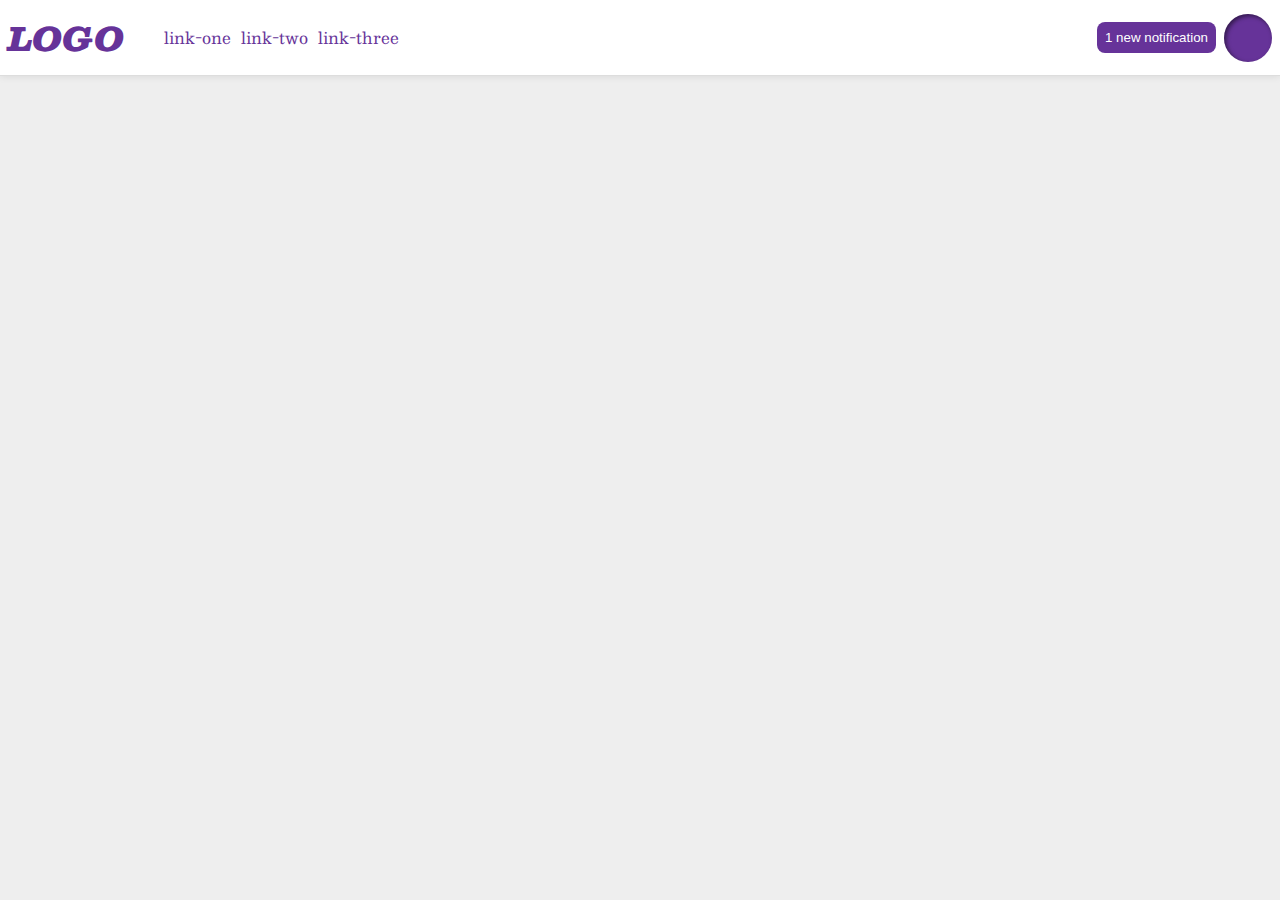
<file: flex/03-flex-header-2/index.html>
<!DOCTYPE html>
<html lang="en">
  <head>
    <meta charset="UTF-8">
    <meta http-equiv="X-UA-Compatible" content="IE=edge">
    <meta name="viewport" content="width=device-width, initial-scale=1.0">
    <title>Flex Header 2</title>
    <link rel="stylesheet" href="style.css">
  </head>
  <body>
    <div class="header">
      <div class="logo">
        LOGO
      </div>
      <ul class="links">
        <li><a href="google.com">link-one</a></li>
        <li><a href="google.com">link-two</a></li>
        <li><a href="google.com">link-three</a></li>
      </ul>
      <div class = "spacer"></div>
      <button class="notifications">
        1 new notification
      </button>
      <div class="profile-image"></div>
    </div>
  </body>
</html>
</file>
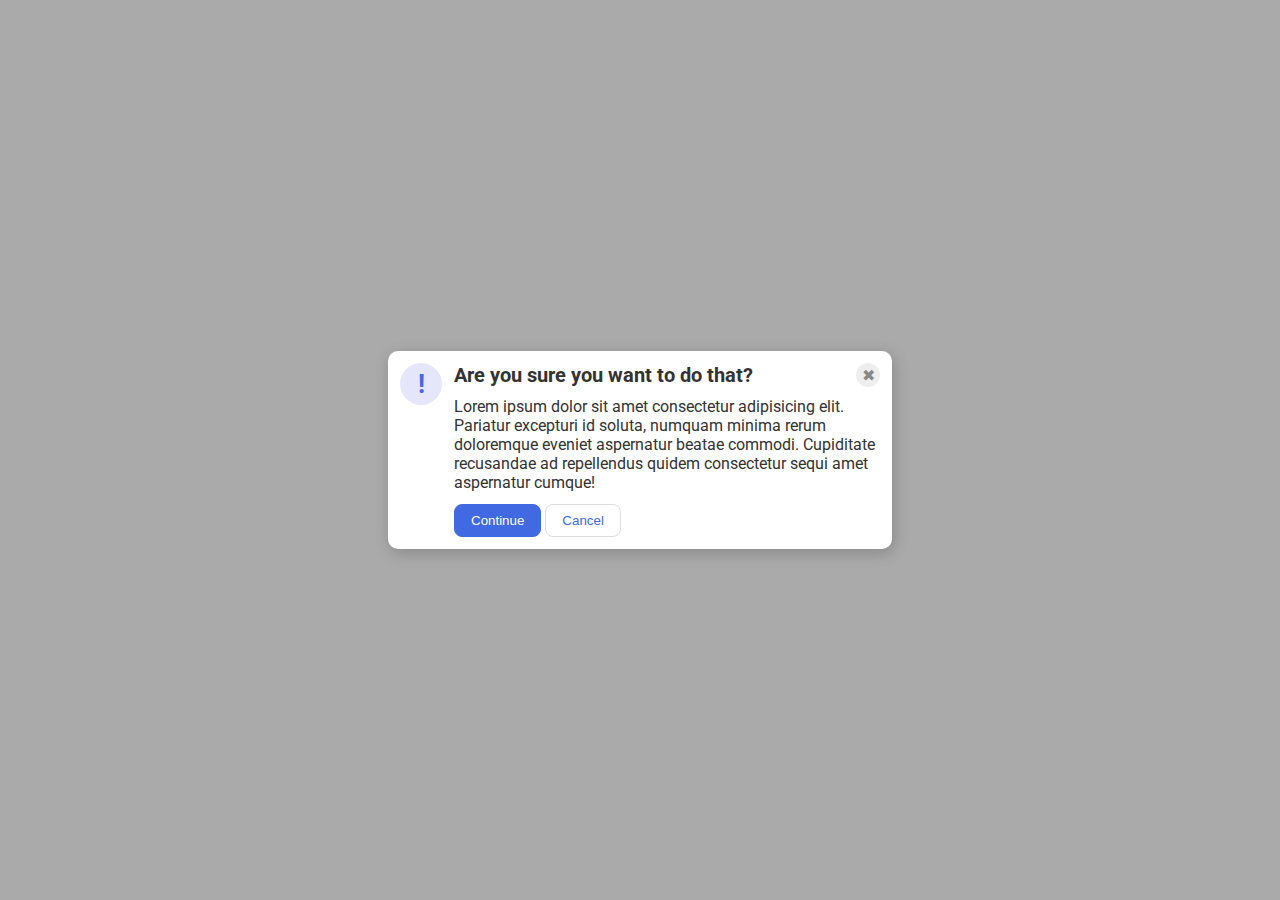
<file: flex/05-flex-modal/index.html>
<!DOCTYPE html>
<html lang="en">
  <head>
    <meta charset="UTF-8">
    <meta http-equiv="X-UA-Compatible" content="IE=edge">
    <meta name="viewport" content="width=device-width, initial-scale=1.0">
    <link rel="stylesheet" href="style.css">
    <title>Modal</title>
  </head>
  <body>
    <div class="modal">
      <div class="icon">!</div>
      <div class ="right"> 
        <div class="top">
          <div class ="header">Are you sure you want to do that?</div>
          <div class="close-button">✖</div>
        </div>
        <div class="text">Lorem ipsum dolor sit amet consectetur adipisicing elit. Pariatur excepturi id soluta, numquam minima rerum doloremque eveniet aspernatur beatae commodi. Cupiditate recusandae ad repellendus quidem consectetur sequi amet aspernatur cumque!</div>
        <div class="bottom">
          <button class="continue">Continue</button>
          <button class="cancel">Cancel</button>
        </div>
      </div>
    </div>
  </body>
</html>
</file>
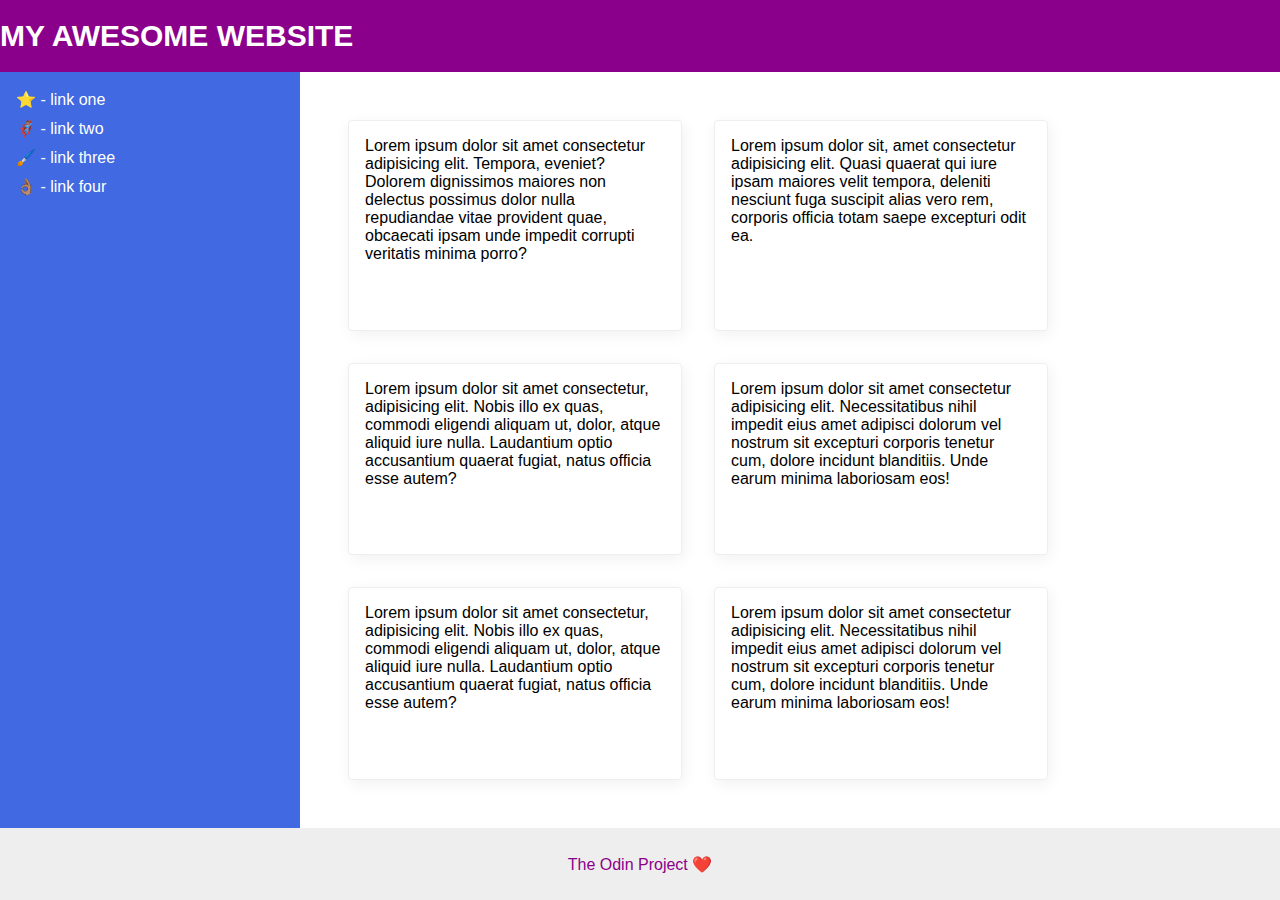
<file: flex/07-flex-layout-2/index.html>
<!DOCTYPE html>
<html lang="en">
  <head>
    <meta charset="UTF-8">
    <meta http-equiv="X-UA-Compatible" content="IE=edge">
    <meta name="viewport" content="width=device-width, initial-scale=1.0">
    <title>The Holy Grail</title>
    <link rel="stylesheet" href="style.css">
  </head>
  <body>
    <div class="header">
      MY AWESOME WEBSITE
    </div>

    <div class="content">
      <div class="sidebar">
        <ul>
          <li><a href="#">⭐ - link one</a></li>
          <li><a href="#">🦸🏽‍♂️ - link two</a></li>
          <li><a href="#">🖌️ - link three</a></li>
          <li><a href="#">👌🏽 - link four</a></li>
        </ul>
      </div>
  
      <div class="card-holder">
          <div class="card">Lorem ipsum dolor sit amet consectetur adipisicing elit. Tempora, eveniet? Dolorem dignissimos maiores non delectus possimus dolor nulla repudiandae vitae provident quae, obcaecati ipsam unde impedit corrupti veritatis minima porro?</div>
          <div class="card">Lorem ipsum dolor sit, amet consectetur adipisicing elit. Quasi quaerat qui iure ipsam maiores velit tempora, deleniti nesciunt fuga suscipit alias vero rem, corporis officia totam saepe excepturi odit ea.</div>
          <div class="card">Lorem ipsum dolor sit amet consectetur, adipisicing elit. Nobis illo ex quas, commodi eligendi aliquam ut, dolor, atque aliquid iure nulla. Laudantium optio accusantium quaerat fugiat, natus officia esse autem?</div>  
          <div class="card">Lorem ipsum dolor sit amet consectetur adipisicing elit. Necessitatibus nihil impedit eius amet adipisci dolorum vel nostrum sit excepturi corporis tenetur cum, dolore incidunt blanditiis. Unde earum minima laboriosam eos!</div>
          <div class="card">Lorem ipsum dolor sit amet consectetur, adipisicing elit. Nobis illo ex quas, commodi eligendi aliquam ut, dolor, atque aliquid iure nulla. Laudantium optio accusantium quaerat fugiat, natus officia esse autem?</div>
          <div class="card">Lorem ipsum dolor sit amet consectetur adipisicing elit. Necessitatibus nihil impedit eius amet adipisci dolorum vel nostrum sit excepturi corporis tenetur cum, dolore incidunt blanditiis. Unde earum minima laboriosam eos!</div>   
      </div>
    </div>
    

    <div class="footer">
      The Odin Project ❤️
    </div>
  </body>
</html>
</file>
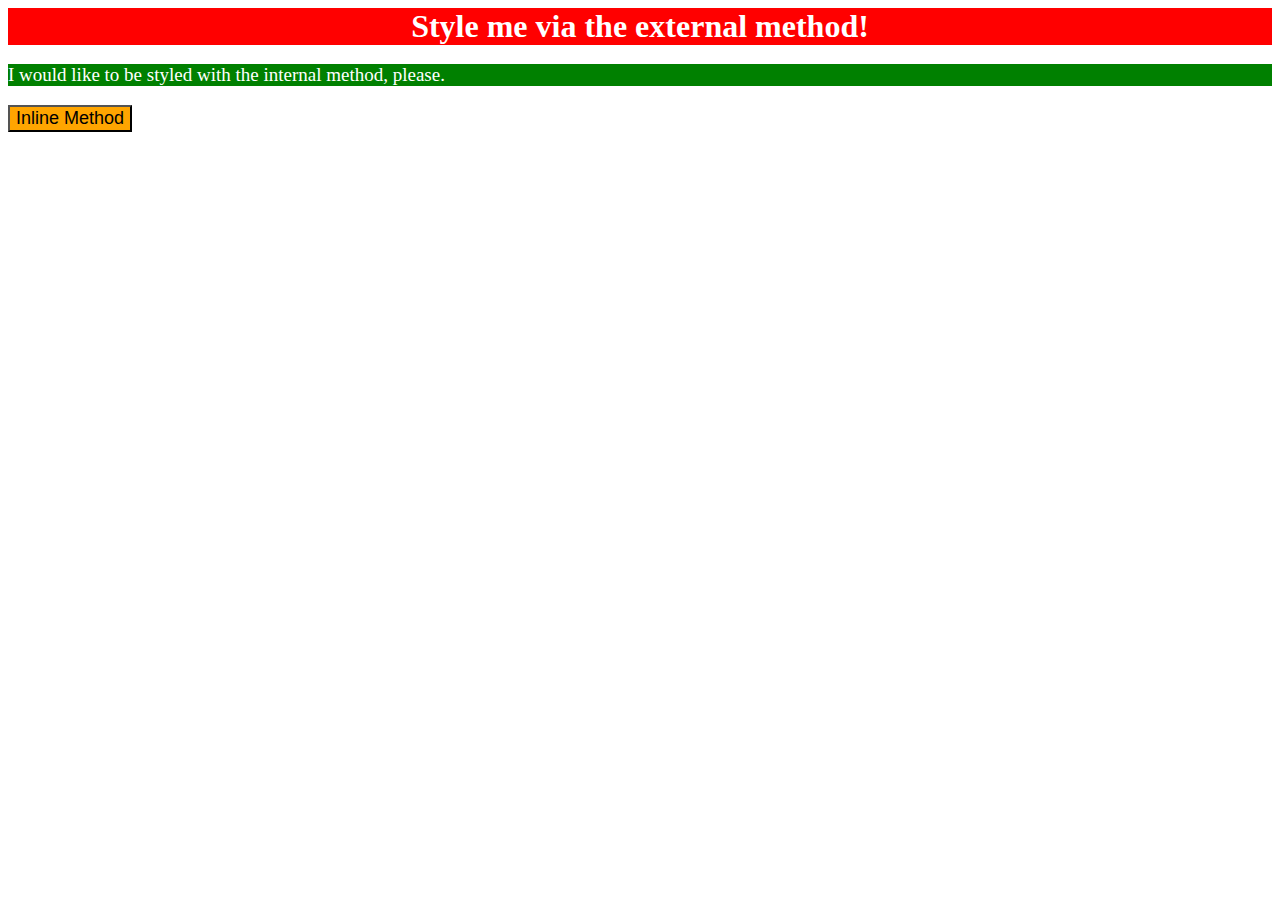
<file: foundations/01-css-methods/index.html>
<!DOCTYPE html>
<html lang="en">
  <head>
    <meta charset="UTF-8">
    <meta http-equiv="X-UA-Compatible" content="IE=edge">
    <meta name="viewport" content="width=device-width, initial-scale=1.0">
    <link rel="stylesheet" href="./styles.css">
    <style>
      p {
    background-color: green;
    color: white;
    font-size: 19px;
}
    </style>
    <title>Methods for Adding CSS</title>
  </head>
  <body>
    <div>Style me via the external method!</div>
    <p>I would like to be styled with the internal method, please.</p>
    <button style = "background-color: orange; font-size: 18px;">Inline Method</button>
  </body>
</html>
</file>
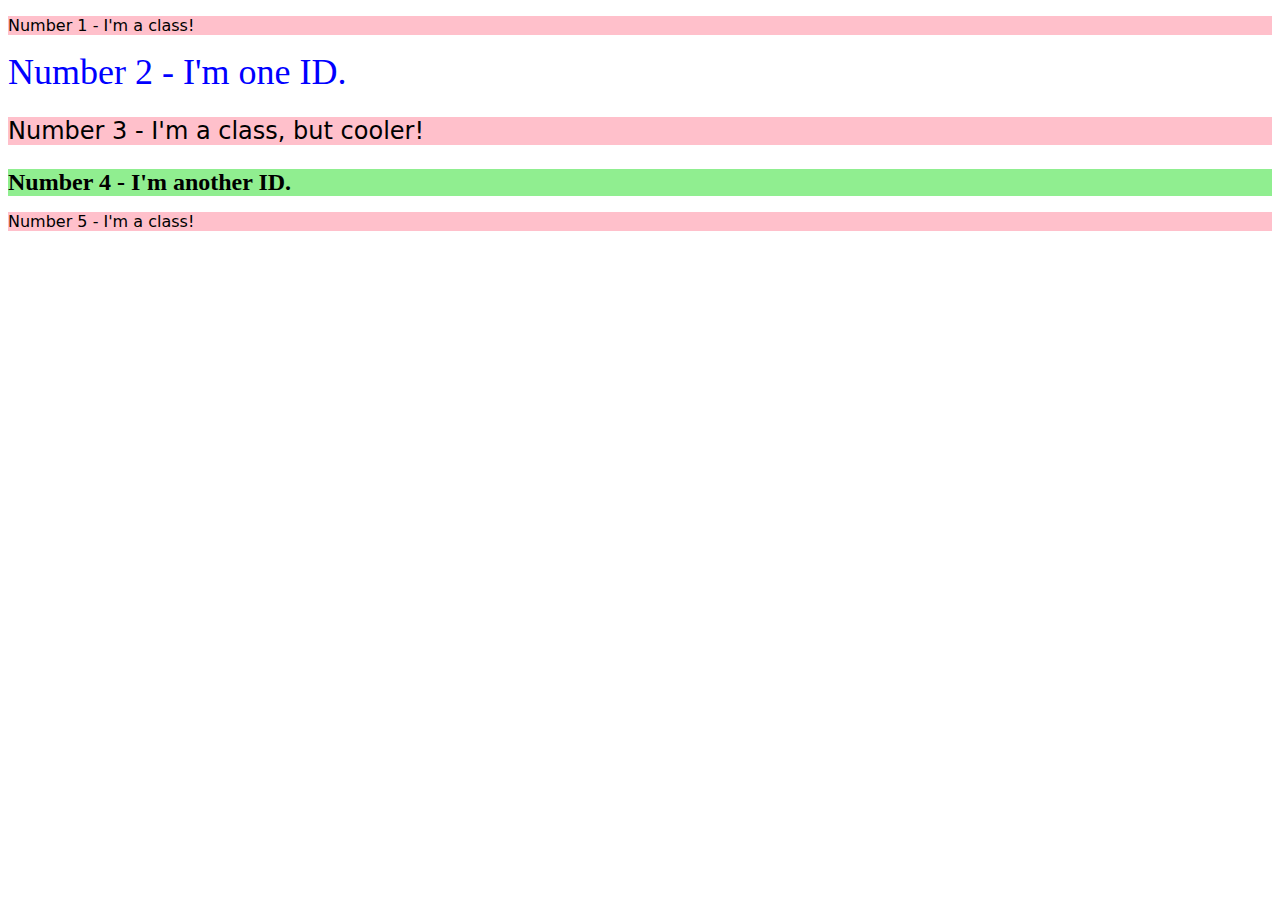
<file: foundations/02-class-id-selectors/index.html>
<!DOCTYPE html>
<html lang="en">
  <head>
    <meta charset="UTF-8">
    <meta http-equiv="X-UA-Compatible" content="IE=edge">
    <meta name="viewport" content="width=device-width, initial-scale=1.0">
    <title>Class and ID Selectors</title>
    <link rel="stylesheet" href="style.css">
  </head>
  <body>
    <p class = "default">Number 1 - I'm a class!</p>
    <div id = "id1">Number 2 - I'm one ID.</div>
    <p class = "default extra">Number 3 - I'm a class, but cooler!</p>
    <div id = "id2">Number 4 - I'm another ID.</div>
    <p class = "default">Number 5 - I'm a class!</p>
  </body>
</html>
</file>
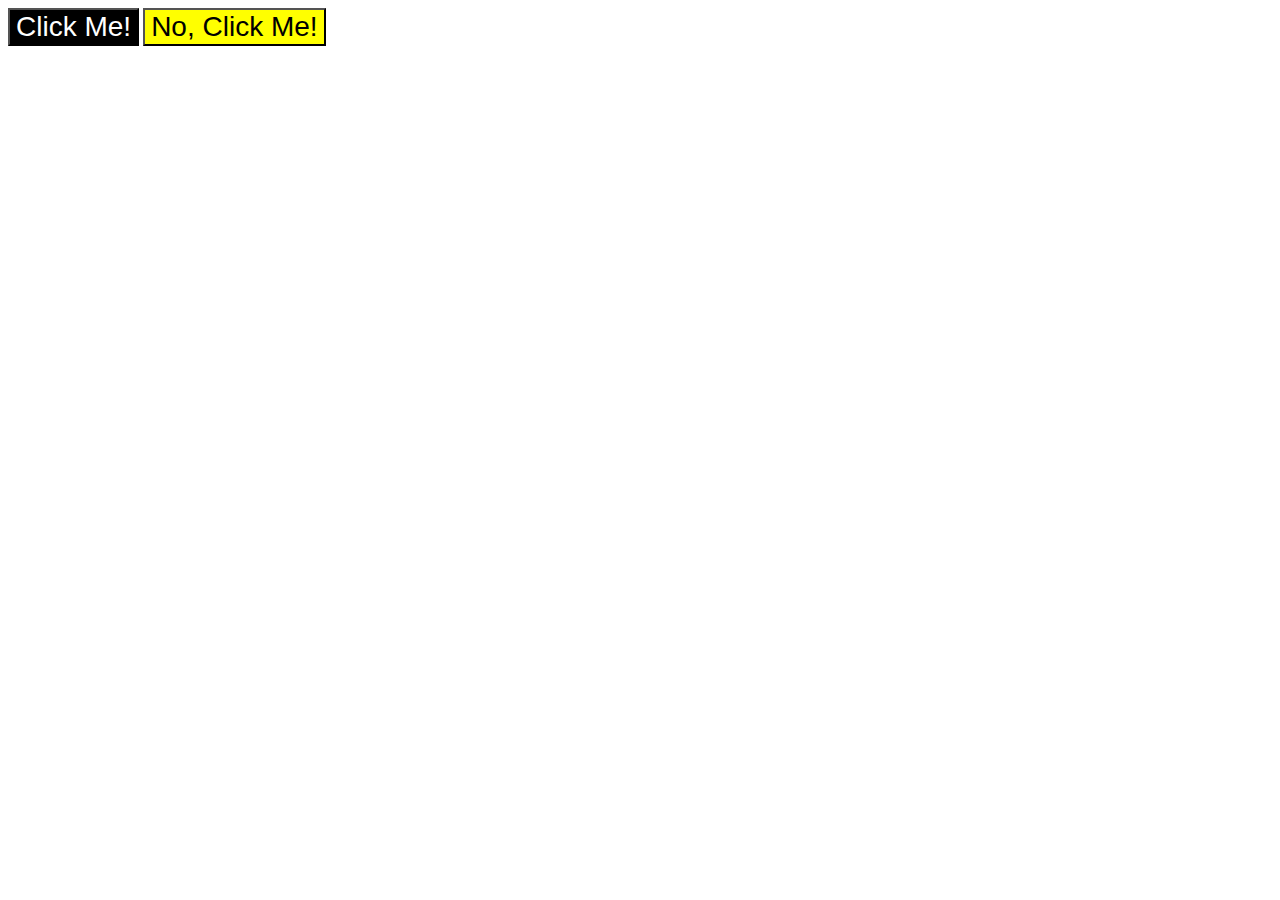
<file: foundations/03-grouping-selectors/index.html>
<!DOCTYPE html>
<html lang="en">
  <head>
    <meta charset="UTF-8">
    <meta http-equiv="X-UA-Compatible" content="IE=edge">
    <meta name="viewport" content="width=device-width, initial-scale=1.0">
    <title>Grouping Selectors</title>
    <link rel="stylesheet" href="style.css">
  </head>
  <body>
    <button class = "class1">Click Me!</button>
    <button class = "class2">No, Click Me!</button>
  </body>
</html>
</file>
<file: flex/03-flex-header-2/style.css>
/* this is some magical font-importing.  
you'll learn about it later. */
@import url('https://fonts.googleapis.com/css2?family=Besley:ital,wght@0,400;1,900&display=swap');

body {
  margin: 0;
  background: #eee;
  font-family: Besley, serif;
}

.header {
  background: white;
  border-bottom: 1px solid #ddd;
  box-shadow: 0 0 8px rgba(0,0,0,.1);
  display: flex;
  justify-content: space-between;
  align-items: center;
  padding: 8px;
}

.profile-image {
  background: rebeccapurple;
  box-shadow: inset 2px 2px 4px rgba(0,0,0,.5);
  border-radius: 50%;
  width: 48px;
  height: 48px;
}

.logo {
  color: rebeccapurple;
  font-size: 32px;
  font-weight: 900;
  font-style: italic;
}

button {
  border: none;
  border-radius: 8px;
  background: rebeccapurple;
  color: white;
  padding: 8px;
  margin-right: 8px;
  flex: initial;
}

a {
  /* this removes the line under our links */
  text-decoration: none;
  color: rebeccapurple;
}

ul {
  list-style-type: none;
  display: flex;
  gap: 10px;
}

.spacer {
  flex: 1;
}
</file>
<file: flex/05-flex-modal/style.css>
@import url('https://fonts.googleapis.com/css2?family=Roboto:wght@400;700&display=swap');

html, body {
  height: 100%;
}

body {
  font-family: Roboto, sans-serif;
  margin: 0;
  background: #aaa;
  color: #333;
  /* I'll give you this one for free lol */
  display: flex;
  align-items: center;
  justify-content: center;
}


.modal {
  background: white;
  width: 480px;
  border-radius: 10px;
  box-shadow: 2px 4px 16px rgba(0,0,0,.2);
  display: flex;
  align-items: flex-start;
  padding: 12px;
}

.header {
  font-size: 20px;
  font-weight: bold;
}

.icon {
  color: royalblue;
  font-size: 26px;
  font-weight: 700;
  background: lavender;
  width: 42px;
  height: 42px;
  border-radius: 50%;
  display: flex;
  align-items: center;
  justify-content: center;
  flex: 1 0 auto;
  margin-right: 12px;
}

.close-button {
  background: #eee;
  border-radius: 50%;
  color: #888;
  font-weight: 400;
  font-size: 16px;
  height: 24px;
  width: 24px;
  display: flex;
  align-items: center;
  justify-content: center;
}

button {
  padding: 8px 16px;
  border-radius: 8px;
}

button.continue {
  background: royalblue;
  border: 1px solid royalblue;
  color: white;
}

button.cancel {
  background: white;
  border: 1px solid #ddd;
  color: royalblue;
}

.top {
  display: flex;
  justify-content: space-between;
  padding-bottom: 10px;
}

.bottom {
  padding-top: 12px;
}
</file>
<file: flex/07-flex-layout-2/style.css>
body {
  font-family: -apple-system, BlinkMacSystemFont, 'Segoe UI', Roboto, Oxygen, Ubuntu, Cantarell, 'Open Sans', 'Helvetica Neue', sans-serif;
  margin: 0;
  min-height: 100vh;
  display: flex;
  flex-direction: column;
}

.header {
  height: 72px;
  background: darkmagenta;
  color: white;
  display: flex;
  align-items: center;
  font-size: 30px;
  font-weight: bold;
}

.footer {
  height: 72px;
  background: #eee;
  color: darkmagenta;
  display: flex;
  justify-content: center;
  align-items: center;
}

.sidebar {
  width: 300px;
  background: royalblue;
  display: flex;
  flex-direction: column;
  align-items: flex-start;
  flex-shrink: 0;
}

.card {
  border: 1px solid #eee;
  box-shadow: 2px 4px 16px rgba(0,0,0,.06);
  border-radius: 4px;
  padding: 16px;
  margin: 16px;
  width: 300px;
}

.card-holder {
  padding: 32px;
  display: flex;
  flex-wrap: wrap;
}


.content {
  display: flex;
  flex: 1;
}

ul {
  list-style: none;
  margin: 0px;
  padding: 8px;
}

li {
  margin: 10px 0;
}

a {
  text-decoration: none;
  color: white;
  margin: 8px;
}
</file>
<file: foundations/01-css-methods/styles.css>
div {
    background-color: red;
    color: white;
    font-size: 32px;
    text-align: center;
    font-weight: bold;
}
</file>
<file: foundations/02-class-id-selectors/style.css>
.default {
    background-color: pink;
    font-family: 'Veranda', 'DejaVu Sans', 'sans-serif';
}

#id1 {
    color: blue;
    font-size: 36px;
}

.extra {
    font-size: 24px;
}

#id2 {
    background-color: lightgreen;
    font-size: 24px;
    font-weight: bold;
}
</file>
<file: foundations/03-grouping-selectors/style.css>
.class1 {
    background-color: black;
    color: white;
}

.class2 {
    background-color: yellow;
}

.class1,
.class2 {
    font-size: 28px;
    font-family: 'Helvetica', 'Times New Roman', 'sans-serif';
}
</file>
